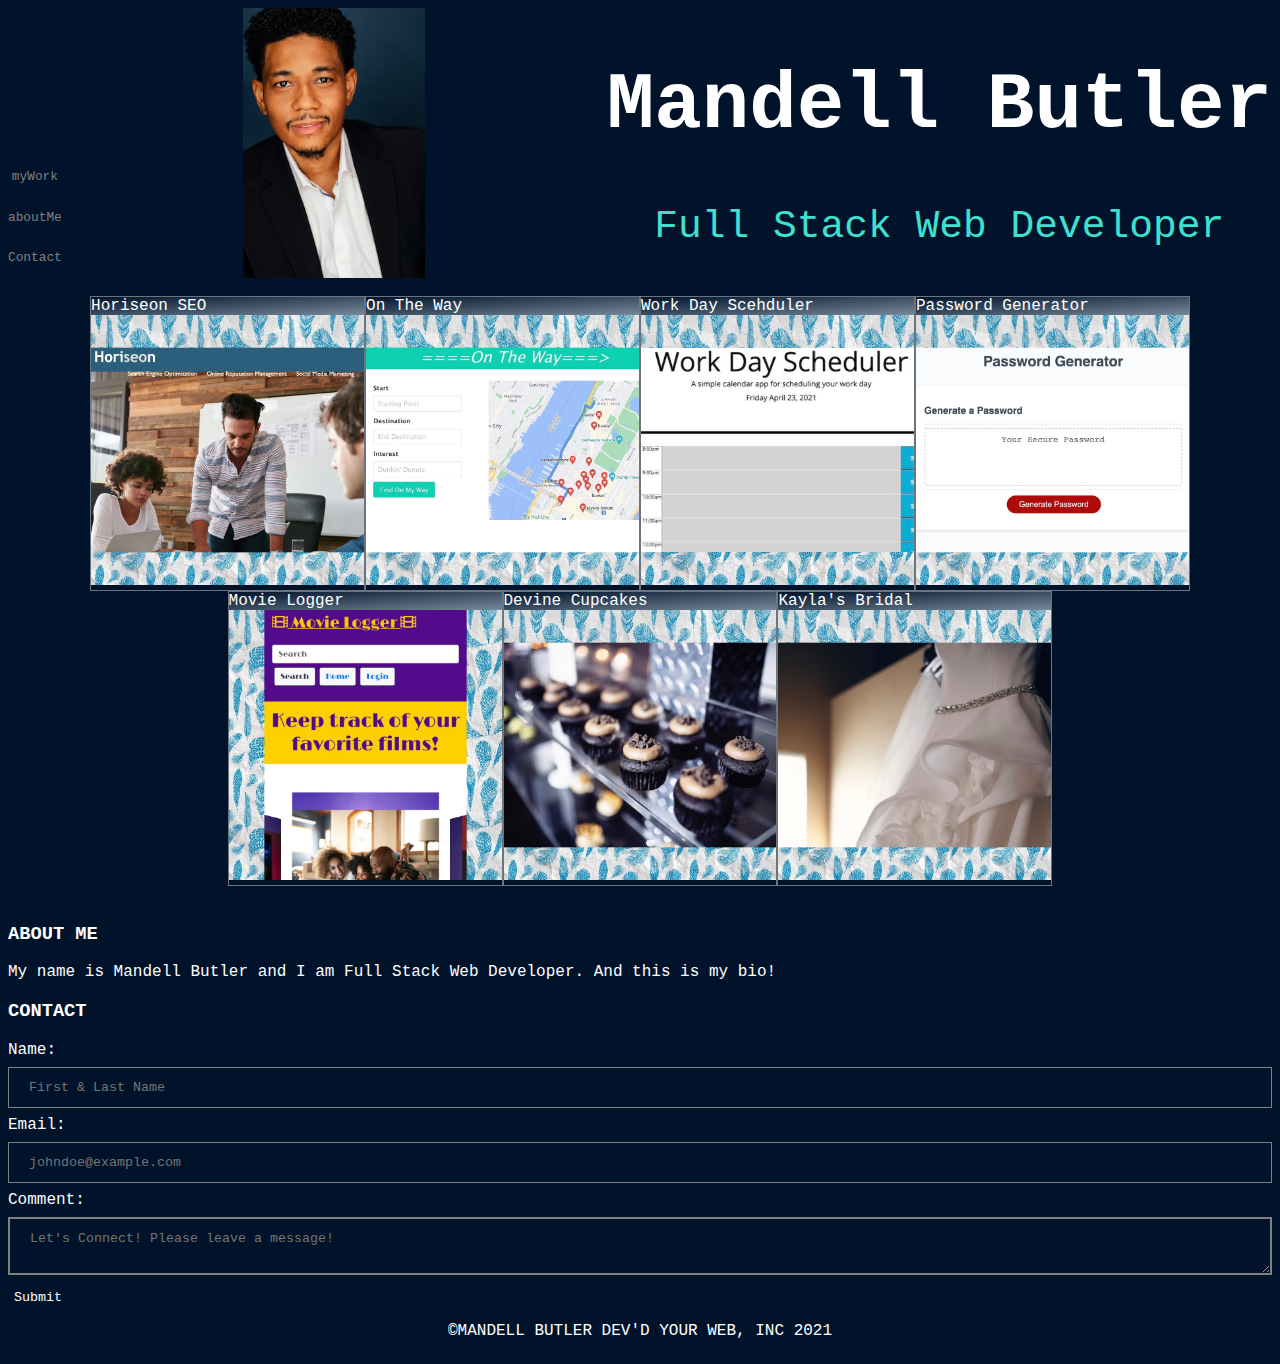
<file: index.html>
<!DOCTYPE html>
<html lang="en">

<head>
    <meta charset="UTF-8">
    <meta http-equiv="X-UA-Compatible" content="IE=edge">
    <meta name="viewport" content="width=device-width, initial-scale=1.0">
    <link href="https://cdn.jsdelivr.net/npm/bootstrap@5.0.1/dist/css/bootstrap.min.css" rel="stylesheet"
        integrity="sha384-+0n0xVW2eSR5OomGNYDnhzAbDsOXxcvSN1TPprVMTNDbiYZCxYbOOl7+AMvyTG2x" crossorigin="anonymous">
    <link rel="stylesheet" href="./assets/css/style.css">
    <title>Mandell Butler {Full Stack Web Developer}</title>
</head>

<body>
    <header class="container header">
        <figure class="headshot">
            <img src="./assets/images/headshot.png" alt="Mandell Posed in Suit Jacket" />
        </figure>
        <section class="namecard">
            <h1>Mandell Butler</h1>
            <div>
                Full Stack Web Developer
            </div>
        </section>
        <nav class="navbar">
            <p><a href="#work">myWork</a></p>
            <p><a href="#biography">aboutMe</a></p>
            <p><a href="#contact">Contact</a></p>
        </nav>
    </header><br>
    <main id="work" class="container portfolio">
        <section class="card text-white m-1" style="max-width: 18rem;">
            <div class="card-header">Horiseon SEO</div>
            <figure class="card-body project-image">
                <a href="https://mandellbutler.github.io/Horiseon-seo/" target="_blank"><img
                        src="./assets/images/horiseon.jpeg" alt="Image of man leading a team strategy meeting."></a>
            </figure>
        </section>
        <section class="card text-white m-1" style="max-width: 18rem;">
            <div class="card-header">On The Way</div>
            <figure class="card-body project-image">
                <a href="https://franklincodes1.github.io/GroupProject1/" target="_blank"><img
                        src="./assets/images/otw.jpeg" alt="Image of gps mapping application"></a>
            </figure>
        </section>
        <section class="card text-white m-1" style="max-width: 18rem;">
            <div class="card-header">Work Day Scehduler</div>
            <figure class="card-body project-image">
                <a href="https://mandellbutler.github.io/Day-Planner/"><img src="./assets/images/planner.jpeg"
                        alt="Image of a work day scheduler with organized rows."></a>
            </figure>
        </section>
        <section class="card text-white m-1" style="max-width: 18rem;">
            <div class="card-header">Password Generator</div>
            <figure class="card-body project-image">
                <a href="https://mandellbutler.github.io/Password-Genie/" target="_blank"><img
                        src="./assets/images/password.jpeg" alt="Image of a password generating application"></a>
            </figure>
        </section>
        <section class="card text-white m-1" style="max-width: 18rem;">
            <div class="card-header">Movie Logger</div>
            <figure class="card-body project-image">
                <a href="https://github.com/mandellbutler/projectTwo" target="_blank"><img
                        src="./assets/images/movie.jpeg" alt="Image of a gorgeous wedding dress draped in the sun."></a>
            </figure>
        </section>
        <section class="card text-white m-1" style="max-width: 18rem;">
            <div class="card-header">Devine Cupcakes</div>
            <figure class="card-body project-image">
                <a href="#" target="_blank"><img src="./assets/images/cupcakes.jpeg"
                        alt="Image of a gorgeous wedding dress draped in the sun."></a>
            </figure>
        </section>
        <section class="card text-white m-1" style="max-width: 18rem;">
            <div class="card-header">Kayla's Bridal</div>
            <figure class="card-body project-image">
                <a href="#" target="_blank"><img src="./assets/images/bridal.jpeg"
                        alt="Image of a gorgeous wedding dress draped in the sun."></a>
            </figure>
        </section>
    </main><br>
    <Summary id="biography" class="container row">
        <section class="container .p-3 col-sm-6 col-md-6">
            <h3>ABOUT ME</h3>
            <aside class="bio">
                <p>
                    My name is Mandell Butler and I am Full Stack Web Developer. And this is my bio!
                </p>
            </aside>
        </section>
        <section class="container .p-3 col-sm-6 col-md-4">
            <h3>CONTACT</h3>
            <form id="contact" class="contact-form">
                <div>
                    <label for="user">Name:</label>
                    <input id="name" type="text" placeholder="First & Last Name">
                </div>
                <div>
                    <label for="email">Email:</label>
                    <input id="email" type="text" placeholder="johndoe@example.com">
                </div>
                <div class="d-grid gap-2 col-12 mx-auto">
                    <label for="comment">Comment:</label>
                    <textarea class="form-row" id="comment"
                        placeholder="Let's Connect! Please leave a message!"></textarea>
                </div>
                <div class="d-grid gap-2 col-4 mx-auto">
                    <button class="btn btn-secondary btn-sm" type="submit">Submit</button>
                </div>
            </form>
        </section>
    </Summary>
    <footer>
        <p>
            &COPY;MANDELL BUTLER DEV'D YOUR WEB, INC 2021
        </p>
    </footer>
</body>
<script src="https://cdn.jsdelivr.net/npm/bootstrap@5.0.1/dist/js/bootstrap.bundle.min.js"
    integrity="sha384-gtEjrD/SeCtmISkJkNUaaKMoLD0//ElJ19smozuHV6z3Iehds+3Ulb9Bn9Plx0x4"
    crossorigin="anonymous"></script>

</html>
</file>
<file: assets/css/style.css>
* {
    box-sizing: border-box;
    background: color #00132a;
    font-family: 'Courier New', Courier, monospace;
    color: #fff
}

/* Header */
.header {
    display: flex;
    justify-content: center;
    flex-wrap: wrap;
    flex-direction: column;
    margin: 0 auto;
}

.headshot {
    display: flex;
    justify-content: center;
    flex-wrap: wrap;
    flex-direction: column;
    margin: 0 auto;
}

img {
    width: auto;
    height: 100%;
    max-height: 30vh;
}

.namecard {
    display: flex;
    align-items: center;
    flex-wrap: wrap;
    flex-direction: column;
    font-size: calc(14px + 2vw);
}

.navbar {
    display: flex;
    flex-direction: column;
    flex-wrap: wrap;
    align-items: center;
    flex-wrap: wrap;
    font-size: calc(7px + 2vw);
}

a:link {
    text-decoration: none;
    color: grey;
  }
  
  a:visited {
    text-decoration: none;
    color: grey;
  }
  
  a:hover {
    text-decoration: underline;
    color: #ffffff
  }
/**********************END-HEADER**********************/

/**********************BEGIN-MAIN**********************/
body {
    background-color:#00132a
}
.portfolio {
    display: flex;
    flex-direction: column;
    align-items: center;
}


.project-image {
    display: flex;
    flex-direction: column;
    align-items: center;
    flex-wrap: wrap;
    margin-block-start: 0em;
    margin-block-end: 0em;
    margin-inline-start: 0px;
    margin-inline-end: 0px;
    transition: transform .2s;
    width: 100%;
    /* border: 1px solid #ffffff; */
}
  
.project-image:hover {
    -ms-transform: scale(1.5); /* IE 9 */
    -webkit-transform: scale(1.5); /* Safari 3-8 */
    transform: scale(1.5); 
}


.project-image img {
    width: 100%
}

.card-body {
    background-color:#00132A;
    /* background-image: linear-gradient(to bottom right,#00132A, lightslategrey) */
}

.card-header {
    /* background-color: #2c3356; */
    background-image: linear-gradient(to bottom right,#00132A, lightslategrey)
}

.card {
    border: 1px solid #6c757d;
}

/**********************END-MAIN************************/

/*******************BEGIN-SUMMARY**********************/
/* .contact-form {
    display: flex;
    flex-direction: column;
    align-items: flex-start;
    flex-wrap: wrap;
    width: 100%;
    border: 2px solid #ffffff; 
    Padding: 2em;
} */

input[type=text] {
    width: 100%;
    padding: 12px 20px;
    margin: 8px 0;
    border: 1px solid grey;
}

input [type=text]:focus {
     background-color: lightblue;
}

textarea {
    width: 100%;
    padding: 12px 20px;
    margin: 8px 0;
    border: 2px solid grey;
}
/*******************END-SUMMARY**********************/

/*******************END-FOOTER**********************/
 footer {
    display: flex;
    justify-content: center;
 }



/********************BEGIN-MEDIA-QUERY***************/

@media screen and (min-width: 768px) {
    .navbar {
        display: flex;
        flex-direction: row;
        justify-content: space-around;
        flex-wrap: wrap;
        font-size: 80%;
    }
    .portfolio {
        display: flex;
        flex-direction: row;
        justify-content: center;
        flex-wrap: wrap;
    }

    * {
        box-sizing: border-box;
        border: 0px solid rgb(209, 207, 207);
        background-color:#00132a;
        font-family: 'Courier New', Courier, monospace;
        color: #fff
    }
}

@media screen and (min-width: 950px) {
    .header {
        display: flex;
        justify-content: center;
        flex-wrap: wrap;
        flex-direction: row;
    }
    
    .navbar {
        align-self: flex-end;
        flex-direction: column;
        order: -2;
        color: yellow;
    }

    .header div {
        color:turquoise
    }
}
</file>
